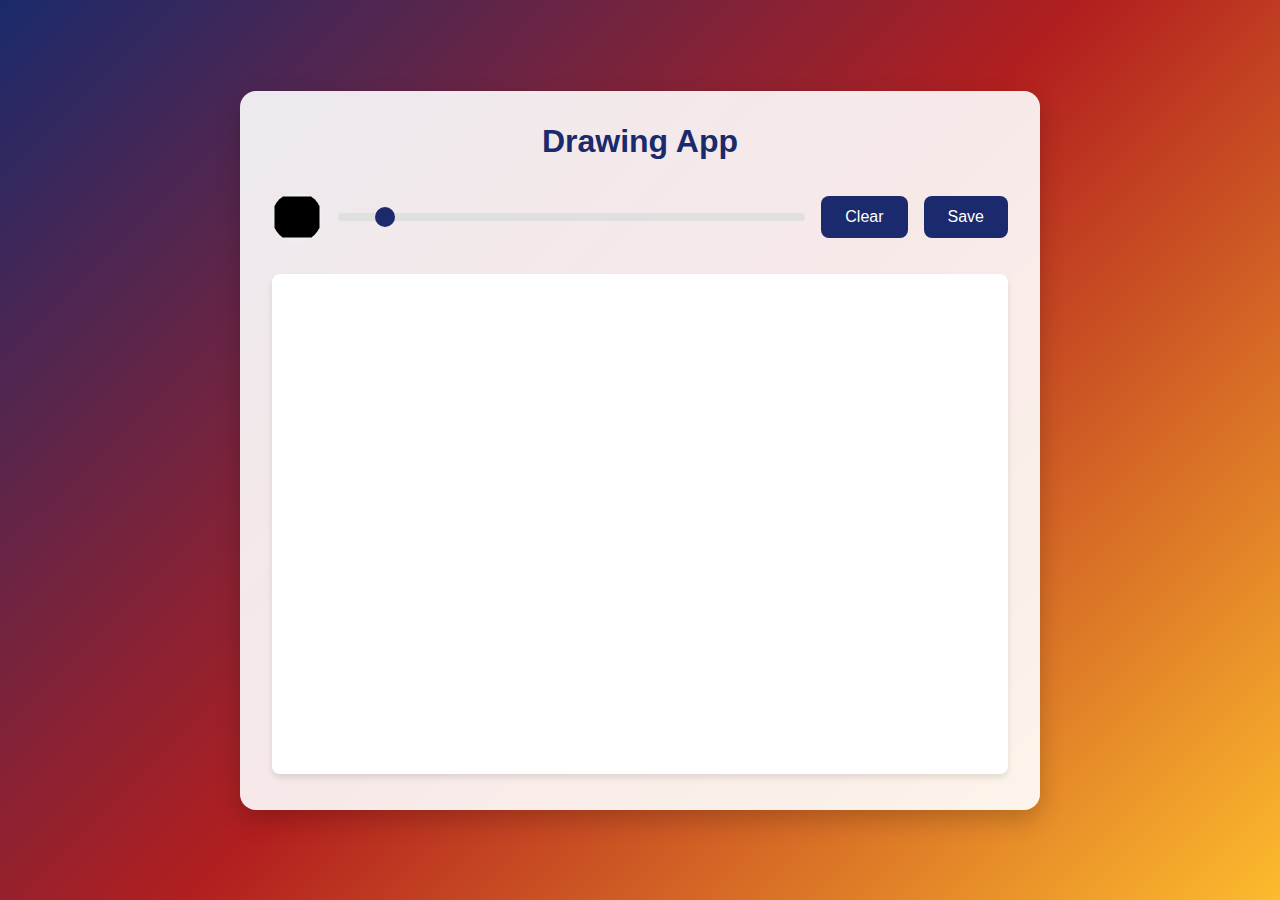
<file: example5/app1/index.html>
<!DOCTYPE html>
<html lang="en">
<head>
    <meta charset="UTF-8">
    <meta name="viewport" content="width=device-width, initial-scale=1.0">
    <title>Drawing App</title>
    <link rel="stylesheet" href="styles.css">
</head>
<body>
    <div class="container">
        <h1>Drawing App</h1>
        <div class="tools">
            <input type="color" id="colorPicker" value="#000000">
            <input type="range" id="sizeSlider" min="1" max="50" value="5">
            <button id="clearButton">Clear</button>
            <button id="saveButton">Save</button>
        </div>
        <canvas id="drawingCanvas"></canvas>
    </div>
    <script src="script.js"></script>
</body>
</html>
</file>
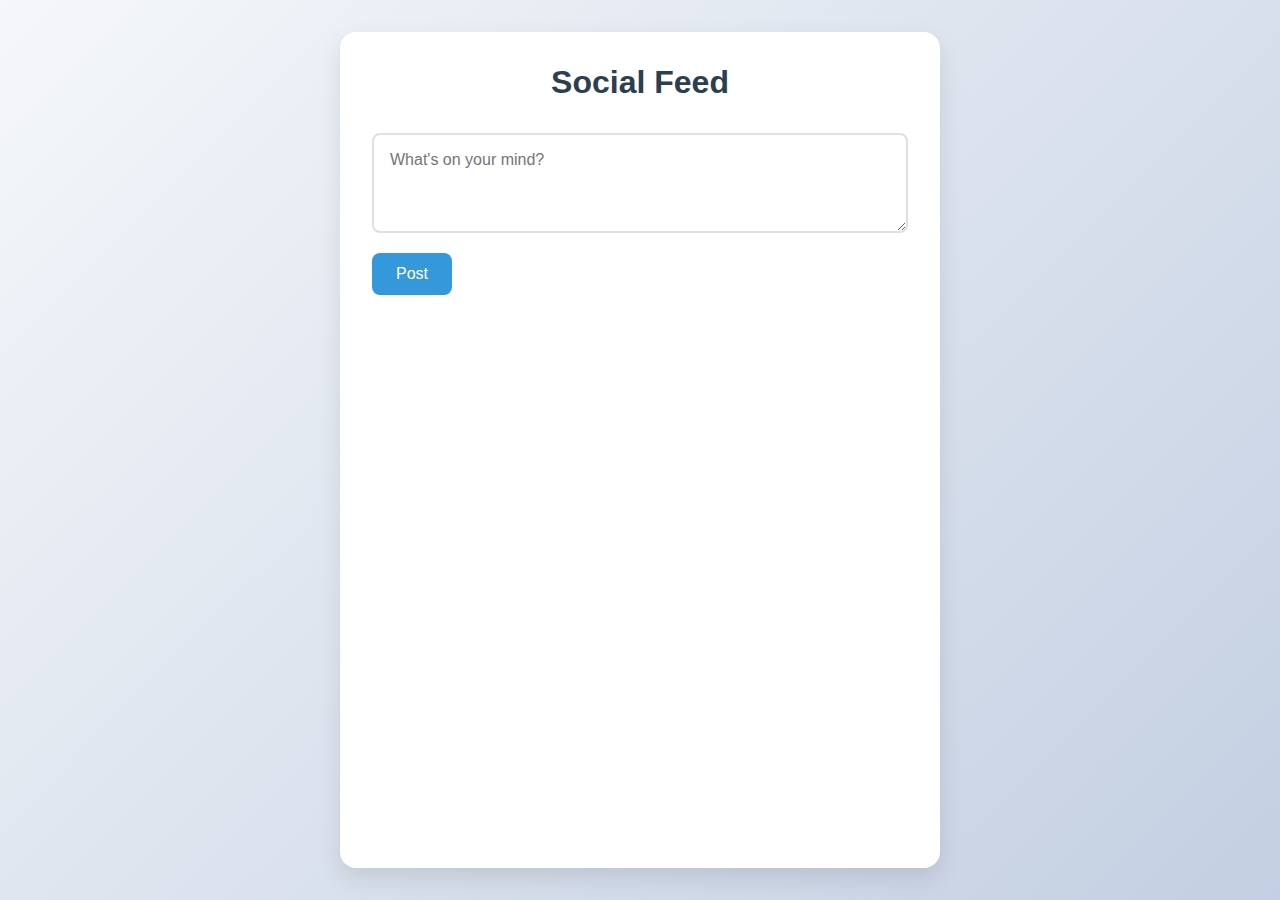
<file: example5/app3/index.html>
<!DOCTYPE html>
<html lang="en">
<head>
    <meta charset="UTF-8">
    <meta name="viewport" content="width=device-width, initial-scale=1.0">
    <title>Social Feed</title>
    <link rel="stylesheet" href="styles.css">
</head>
<body>
    <div class="container">
        <h1>Social Feed</h1>
        <div class="post-form">
            <textarea id="postInput" placeholder="What's on your mind?"></textarea>
            <button id="postButton">Post</button>
        </div>
        <div id="feed" class="feed"></div>
    </div>
    <script src="script.js"></script>
</body>
</html>
</file>
<file: example5/app1/styles.css>
* {
    margin: 0;
    padding: 0;
    box-sizing: border-box;
    font-family: 'Segoe UI', Tahoma, Geneva, Verdana, sans-serif;
}

body {
    min-height: 100vh;
    background: linear-gradient(135deg, #1a2a6c 0%, #b21f1f 50%, #fdbb2d 100%);
    display: flex;
    justify-content: center;
    align-items: center;
    padding: 2rem;
}

.container {
    background: rgba(255, 255, 255, 0.9);
    padding: 2rem;
    border-radius: 1rem;
    box-shadow: 0 10px 25px rgba(0, 0, 0, 0.2);
    width: 100%;
    max-width: 800px;
}

h1 {
    color: #1a2a6c;
    text-align: center;
    margin-bottom: 2rem;
}

.tools {
    display: flex;
    gap: 1rem;
    margin-bottom: 2rem;
    align-items: center;
}

input[type="color"] {
    width: 50px;
    height: 50px;
    padding: 0;
    border: none;
    border-radius: 50%;
    cursor: pointer;
}

input[type="range"] {
    flex: 1;
    height: 8px;
    -webkit-appearance: none;
    background: #e0e0e0;
    border-radius: 4px;
    outline: none;
}

input[type="range"]::-webkit-slider-thumb {
    -webkit-appearance: none;
    width: 20px;
    height: 20px;
    background: #1a2a6c;
    border-radius: 50%;
    cursor: pointer;
}

button {
    background: #1a2a6c;
    color: white;
    border: none;
    border-radius: 0.5rem;
    padding: 0.75rem 1.5rem;
    font-size: 1rem;
    cursor: pointer;
    transition: all 0.2s;
}

button:hover {
    background: #fdbb2d;
    transform: translateY(-2px);
}

#drawingCanvas {
    width: 100%;
    height: 500px;
    background: white;
    border-radius: 0.5rem;
    box-shadow: 0 4px 6px rgba(0, 0, 0, 0.1);
    cursor: crosshair;
}
</file>
<file: example5/app3/styles.css>
* {
    margin: 0;
    padding: 0;
    box-sizing: border-box;
    font-family: 'Segoe UI', Tahoma, Geneva, Verdana, sans-serif;
}

body {
    min-height: 100vh;
    background: linear-gradient(135deg, #f5f7fa 0%, #c3cfe2 100%);
    display: flex;
    justify-content: center;
    padding: 2rem;
}

.container {
    background: white;
    padding: 2rem;
    border-radius: 1rem;
    box-shadow: 0 10px 25px rgba(0, 0, 0, 0.1);
    width: 100%;
    max-width: 600px;
}

h1 {
    color: #2c3e50;
    text-align: center;
    margin-bottom: 2rem;
}

.post-form {
    margin-bottom: 2rem;
}

textarea {
    width: 100%;
    padding: 1rem;
    border: 2px solid #e0e0e0;
    border-radius: 0.5rem;
    font-size: 1rem;
    resize: vertical;
    min-height: 100px;
    margin-bottom: 1rem;
    transition: border-color 0.2s;
}

textarea:focus {
    outline: none;
    border-color: #3498db;
}

button {
    background: #3498db;
    color: white;
    border: none;
    border-radius: 0.5rem;
    padding: 0.75rem 1.5rem;
    font-size: 1rem;
    cursor: pointer;
    transition: background 0.2s;
}

button:hover {
    background: #2980b9;
}

.feed {
    display: flex;
    flex-direction: column;
    gap: 1rem;
}

.post {
    background: white;
    padding: 1.5rem;
    border-radius: 0.5rem;
    box-shadow: 0 2px 4px rgba(0, 0, 0, 0.1);
    animation: slideIn 0.3s ease-out;
}

@keyframes slideIn {
    from {
        opacity: 0;
        transform: translateY(20px);
    }
    to {
        opacity: 1;
        transform: translateY(0);
    }
}

.post-header {
    display: flex;
    align-items: center;
    margin-bottom: 1rem;
}

.avatar {
    width: 40px;
    height: 40px;
    border-radius: 50%;
    background: #3498db;
    margin-right: 1rem;
    display: flex;
    align-items: center;
    justify-content: center;
    color: white;
    font-weight: bold;
}

.post-content {
    color: #2c3e50;
    margin-bottom: 1rem;
    line-height: 1.5;
}

.post-footer {
    display: flex;
    gap: 1rem;
    color: #7f8c8d;
    font-size: 0.9rem;
}

.like-button {
    cursor: pointer;
    transition: color 0.2s;
}

.like-button:hover {
    color: #e74c3c;
}

.like-button.liked {
    color: #e74c3c;
}
</file>
